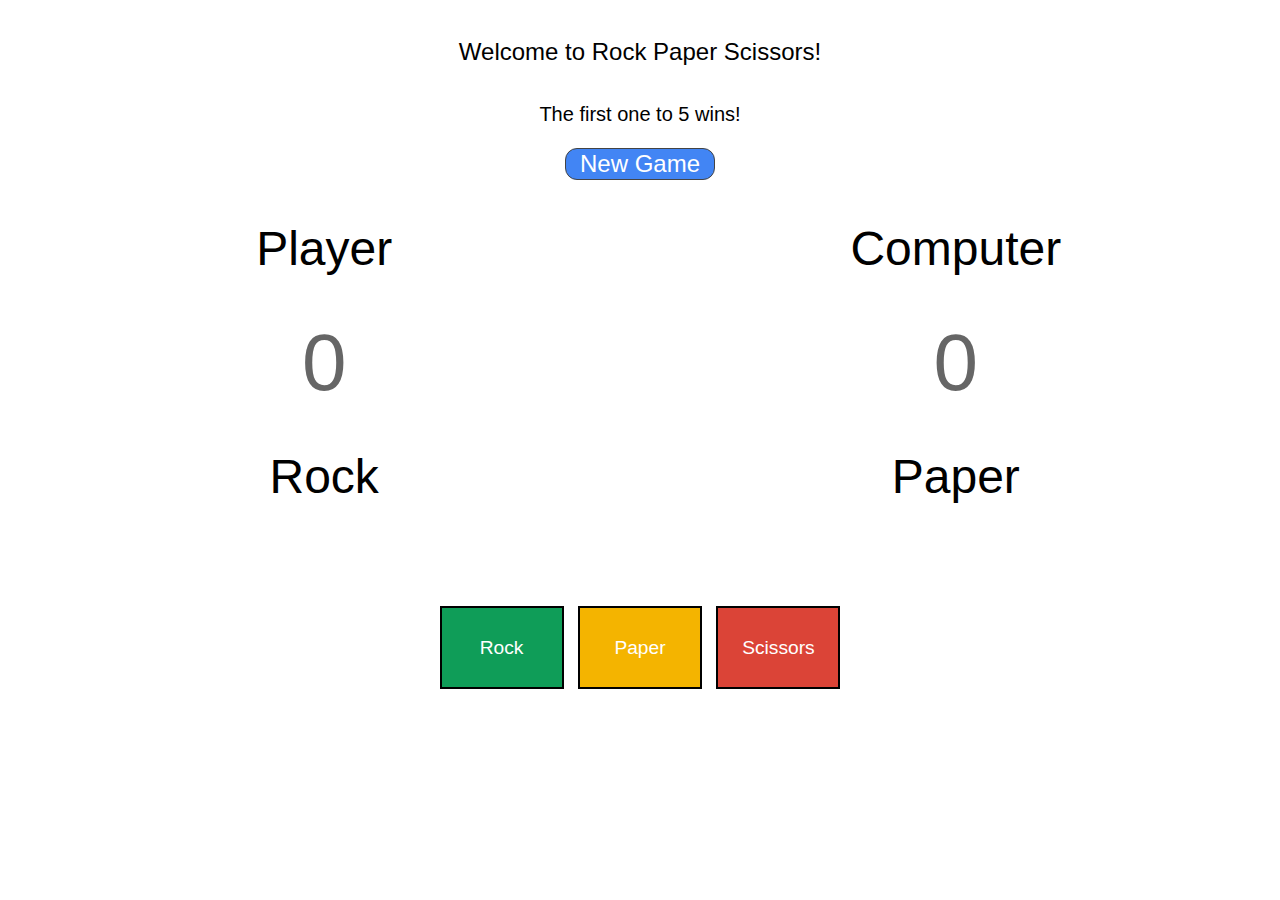
<file: index.html>
<html lang="en">
<head>
  <script src="math.js" type="text/javascript"></script>
  <meta charset="UTF-8">
  <meta name="viewport" content="width=device-width, initial-scale=1.0">
  <link rel="stylesheet" href="main.css">
  <title>Document</title>
</head>
<body>

  <div class="welcome">
    <h1>Welcome to Rock Paper Scissors!</h1>
    <h2>The first one to 5 wins!</h2>
  </div>

  <div class="controls">
    <button id="new-game-btn">New Game</button>
  </div>

  <div class="summary">
    <h3 class="player">Player</h3>
    <h3 class="computer">Computer</h3>
    <p id="player-score" class="player score">0</p>
    <p id="computer-score" class="computer score">0</p>
    <p id="player-selection" class="player">Rock</p>
    <p id="computer-selection" class="computer">Paper</p>
    <p id="end-message"></p>
  </div>

  <div class="game">
    <ul class="choices">
      <li id="rock" class="choice" data-choice="rock">Rock</li>
      <li id="paper" class="choice" data-choice="paper">Paper</li>
      <li id="scissors" class="choice" data-choice="scissors">Scissors</li>
    </ul>
  </div>

</body>

  <script src="index.js" type="text/javascript"></script>
</html>
</file>
<file: main.css>
/* http://meyerweb.com/eric/tools/css/reset/
   v2.0 | 20110126
   License: none (public domain)
*/

html, body, div, span, applet, object, iframe,
h1, h2, h3, h4, h5, h6, p, blockquote, pre,
a, abbr, acronym, address, big, cite, code,
del, dfn, em, img, ins, kbd, q, s, samp,
small, strike, strong, sub, sup, tt, var,
b, u, i, center,
dl, dt, dd, ol, ul, li,
fieldset, form, label, legend,
table, caption, tbody, tfoot, thead, tr, th, td,
article, aside, canvas, details, embed,
figure, figcaption, footer, header, hgroup,
menu, nav, output, ruby, section, summary,
time, mark, audio, video {
	margin: 0;
	padding: 0;
	border: 0;
	font-size: 100%;
	font: inherit;
	vertical-align: baseline;
}
/* HTML5 display-role reset for older browsers */
article, aside, details, figcaption, figure,
footer, header, hgroup, menu, nav, section {
	display: block;
}
body {
	line-height: 1;
}
ol, ul {
	list-style: none;
}
blockquote, q {
	quotes: none;
}
blockquote:before, blockquote:after,
q:before, q:after {
	content: "";
	content: none;
}
table {
	border-collapse: collapse;
	border-spacing: 0;
}





/* General Styles */

h1 {
  font-size: 150%;
  margin: 5%;
}

h2 {
  font-size: 125%;
  margin: 3%;
}

body {
  font-family: Helvetica, Arial, sans-serif;
}



.welcome {
  margin: auto;
  width: 800px;
  text-align: center;
}


.choice {
  display: inline-block;
  padding: 30px 10px;
  border: 2px solid black;
  margin: 0 5px;
  background-color: #eee;
  width: 100px;
  font-size: 1.2rem;
  text-align: center;
  transition: all .05s ease;
  color: white;
}

.clicked {
  transform: scale(1.1);
  border-color: #ffc600;
  box-shadow: 0 0 1rem #ffc600;
}

.choice:hover {
  cursor: pointer;
}

.controls {
  margin: auto;
  width: 600px;
  text-align: center;
}

#new-game-btn {
  margin: auto;
  font-size: 1.5em;
  border-radius: .5em;
  border: 1px solid #444444;
  transition: all .05s ease;
  text-align: center;
  width: 150px;
  background-color: #4285F4;
  color: #fff;
}

.summary {
  text-align: center;
}

.summary h3, .summary p{
  margin: 45px 0 5px 0;
  display: inline-block;
  width: 49%;
  font-size: 300%;
}


.game {
  width: 500px;
  /* margin-left: auto;
  margin-right: auto;
  margin-bottom: 50px;
  margin-top: 100px */
  margin: 50px auto 10px auto;
  text-align: center;
}

button:hover {
  cursor: pointer;
}

#rock {
  background-color: #0F9D58;
}

#paper {
  background-color: #F4B400;
}

#scissors {
  background-color: #DB4437;
}

button:focus {
  outline: none;
}

#player-score {
  color: #666;
  font-size: 500%;
}

#computer-score {
  color: #666;
  font-size: 500%;
}
</file>
